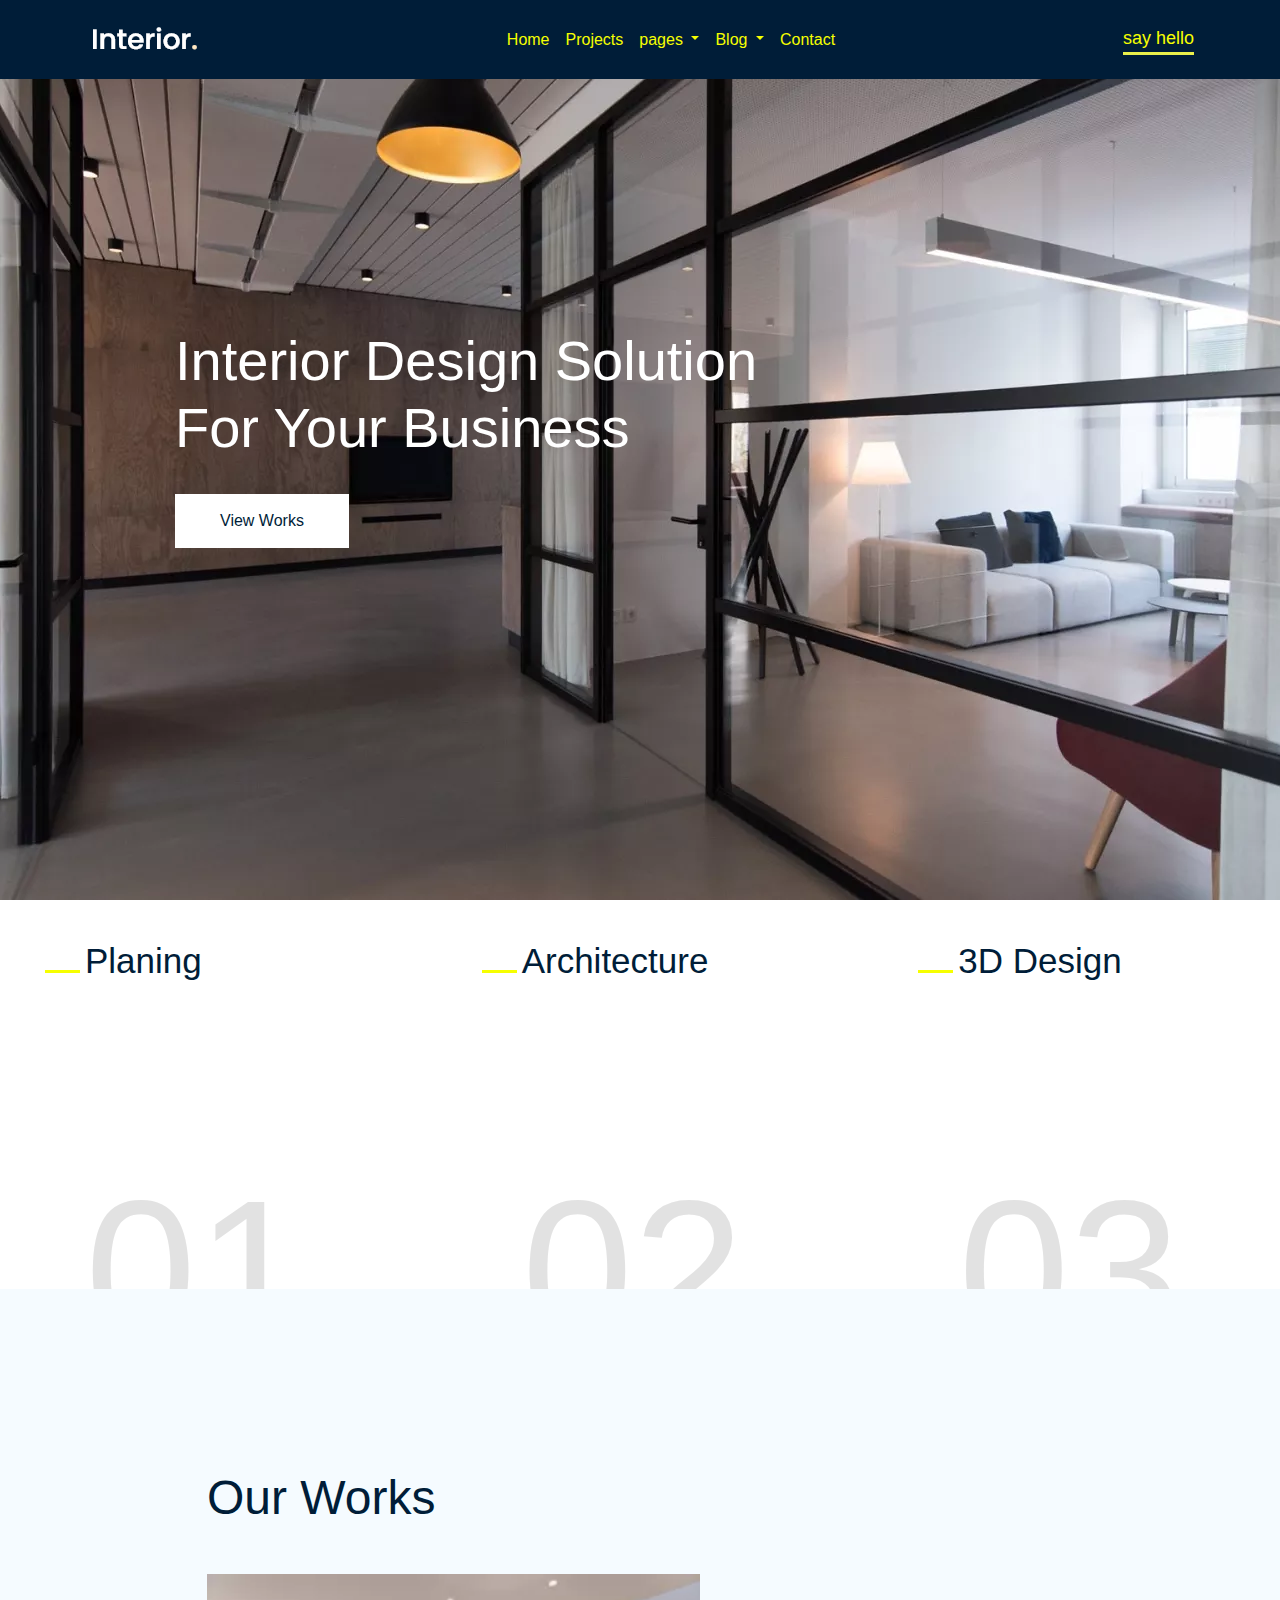
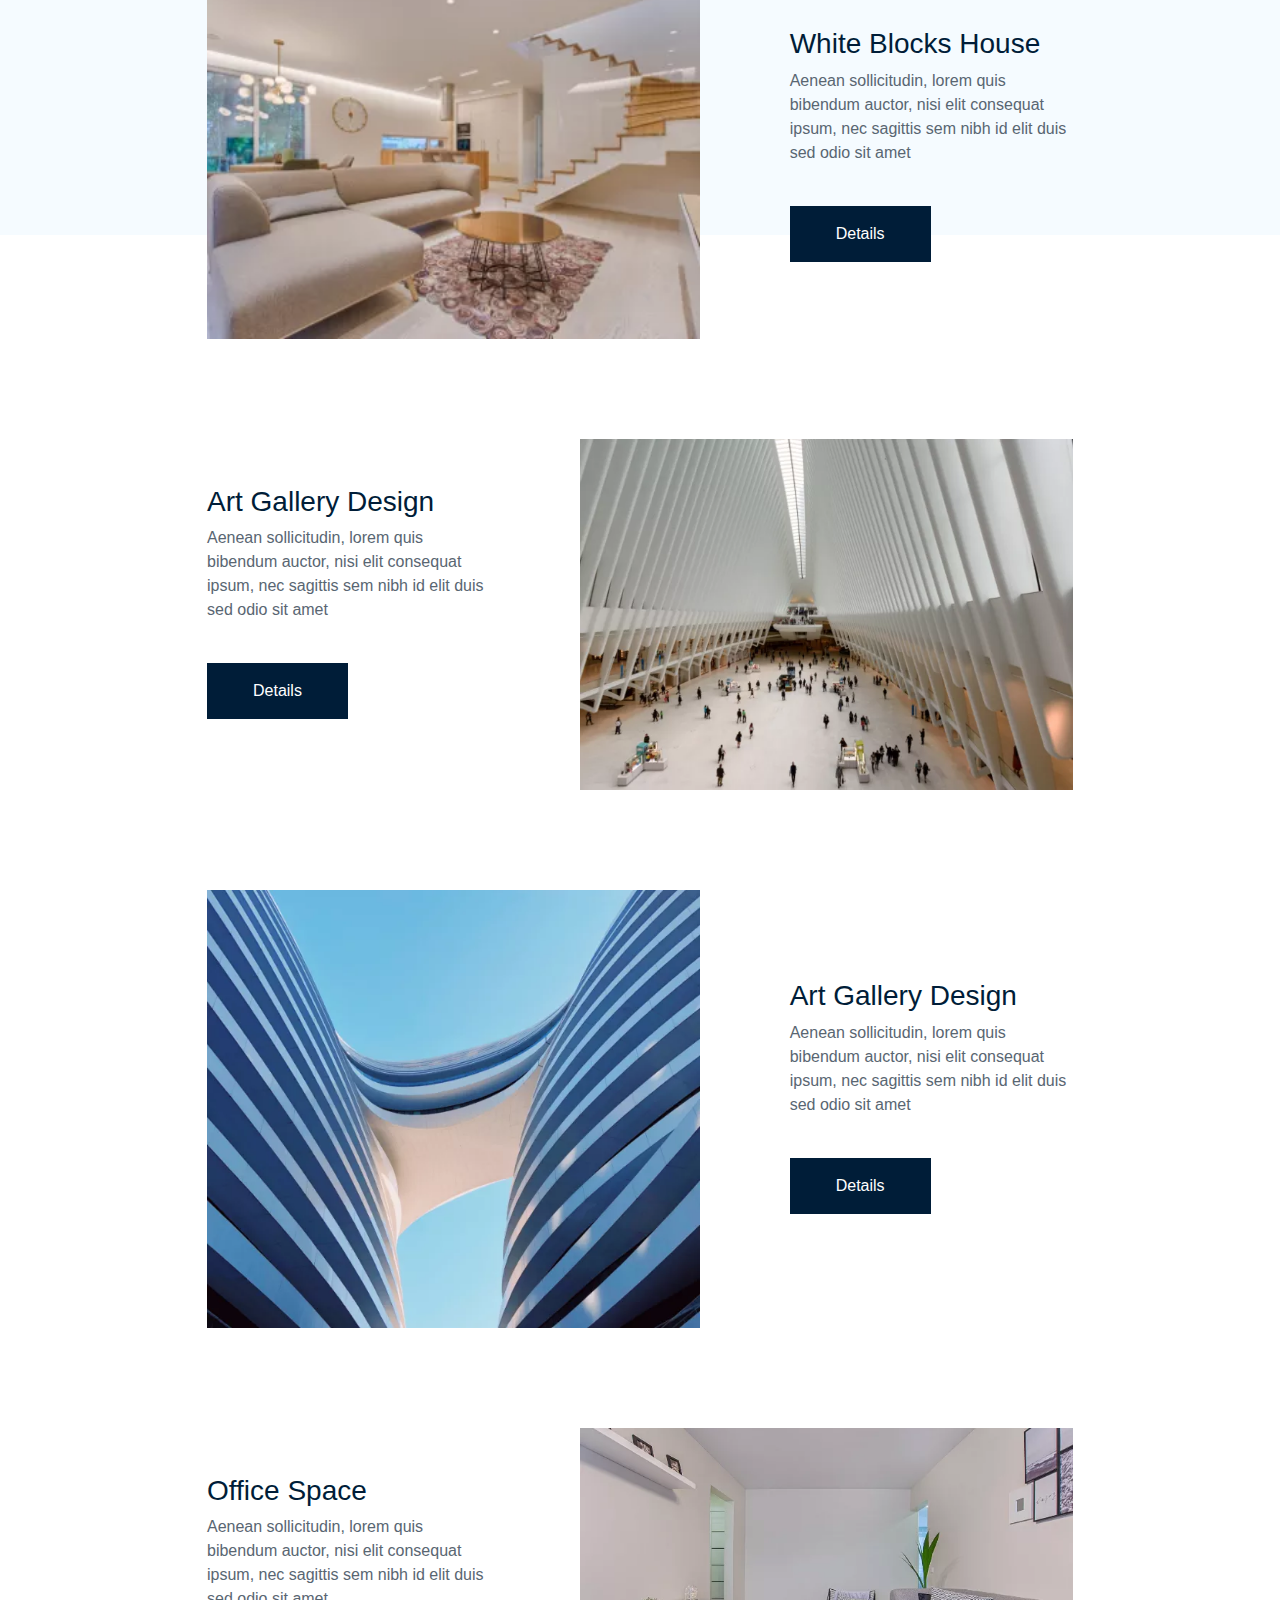
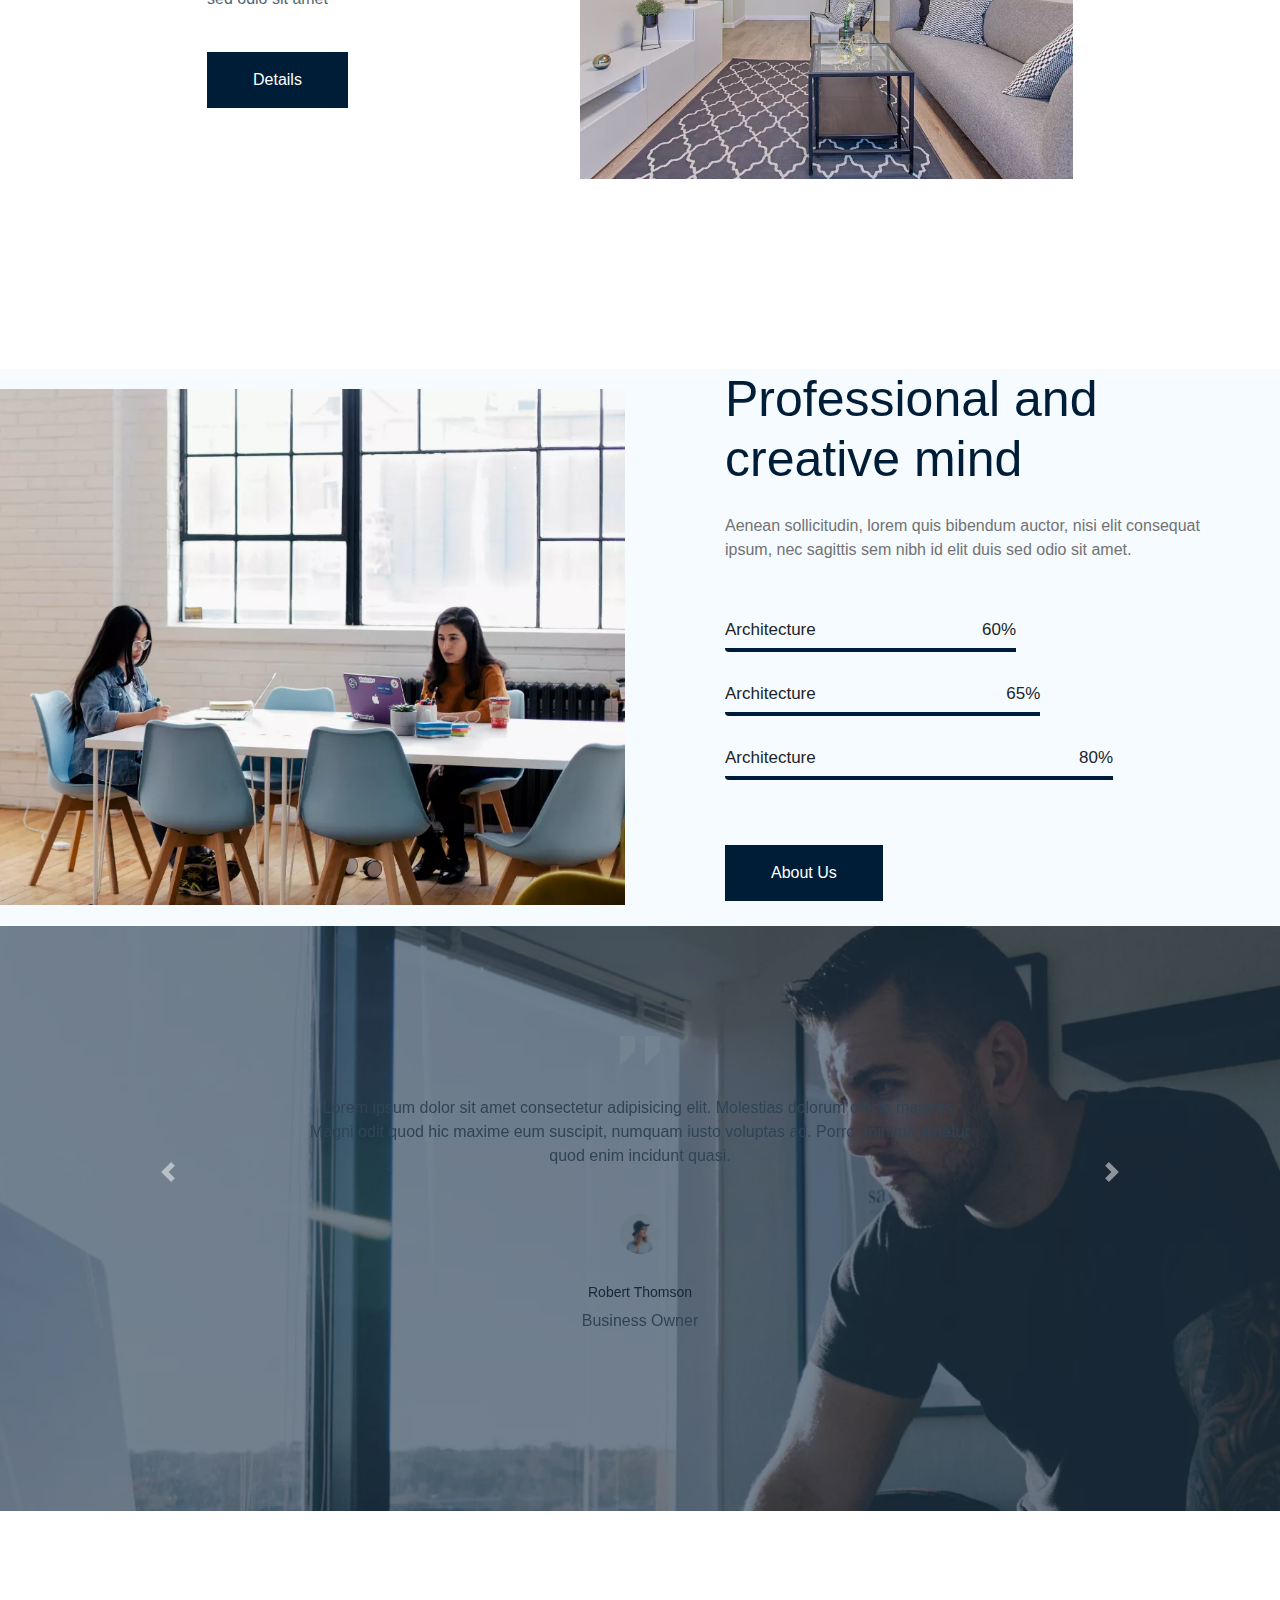
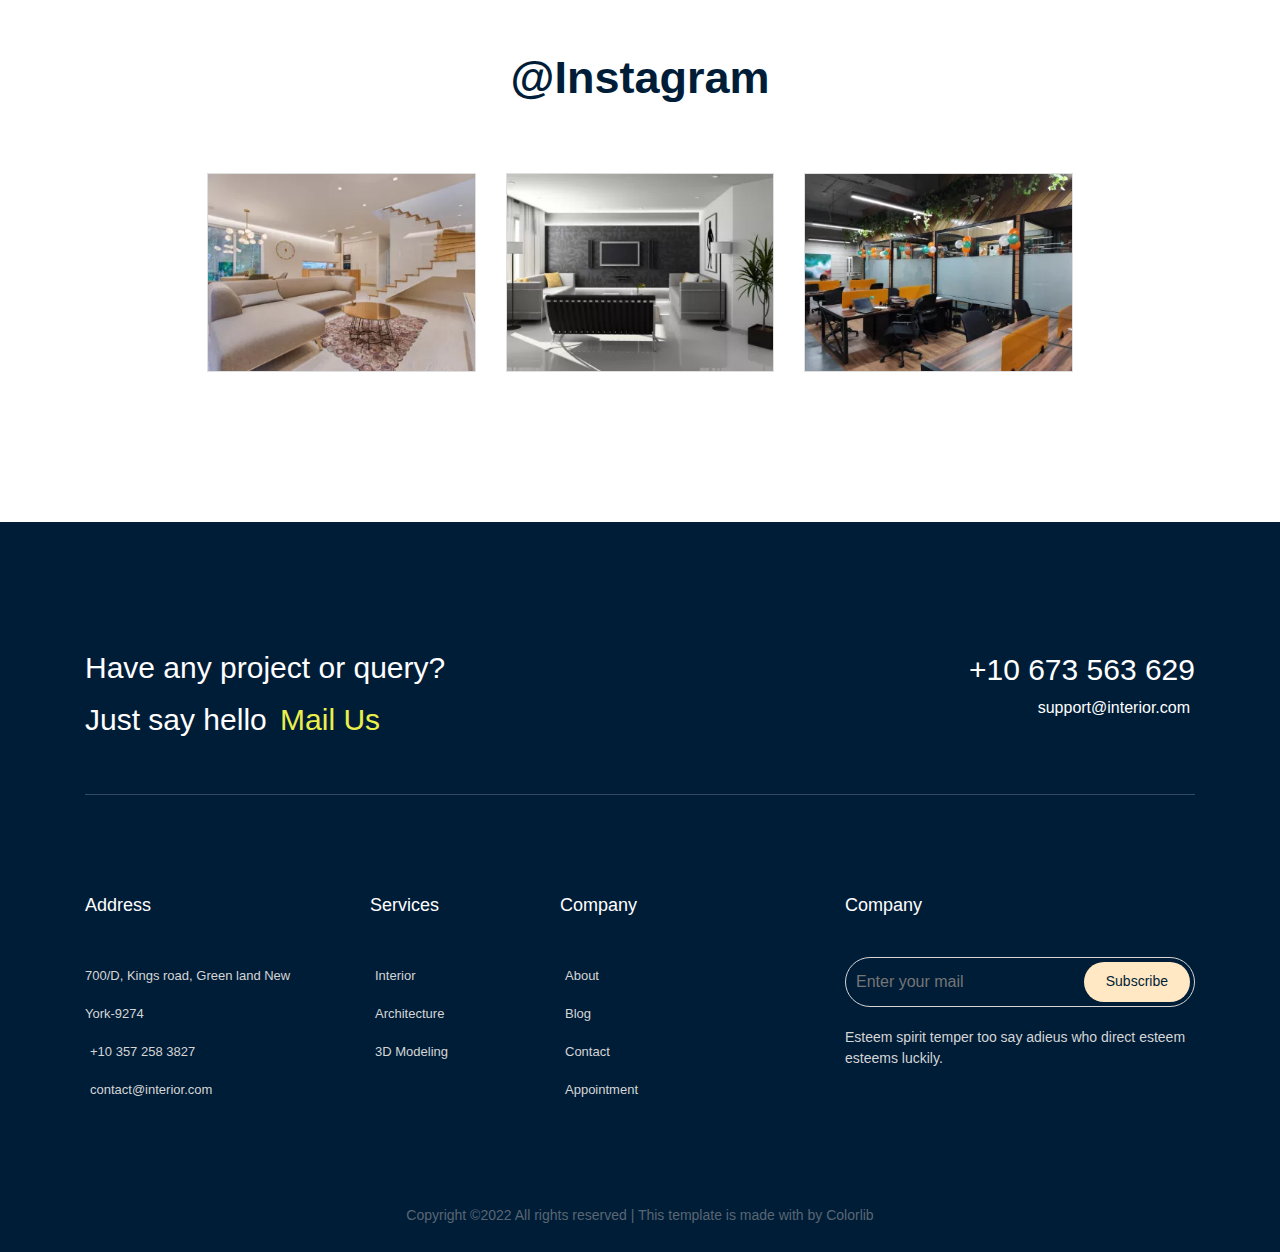
<file: index.html>
<!DOCTYPE html>
<html lang="en">

<head>
    <meta charset="UTF-8">
    <meta http-equiv="X-UA-Compatible" content="IE=edge">
    <meta name="viewport" content="width=device-width, initial-scale=1.0">
    <meta name="keywords" content="">
    <meta name="description" content="">
    <title>interior</title>
    <link rel="stylesheet" href="https://cdnjs.cloudflare.com/ajax/libs/font-awesome/6.1.0/css/all.min.css">
    <link rel="stylesheet" href="css/bootstrap.min.css">
    <link rel="stylesheet" href="css/style.css">

</head>

<body>

    <!-- start header -->
    <header id="header" class="header header2">
        <nav class="navbar navbar-expand-lg navbar-light container">
            <a class="navbar-brand" href="#"><img src="img/download.webp" alt=""></a>
            <div class="collapse navbar-collapse" id="navbarSupportedContent">
                <ul class="navbar-nav m-auto">
                    <li class="nav-item active">
                        <a class="nav-link" href="#">Home <span class="sr-only">(current)</span></a>
                    </li>
                    <li class="nav-item">
                        <a class="nav-link" href="#">Projects</a>
                    </li>
                    <li class="nav-item dropdown">
                        <a class="nav-link dropdown-toggle" href="#" id="navbarDropdown" role="button"
                            data-toggle="dropdown" aria-expanded="false">
                            pages
                        </a>
                        <div class="dropdown-menu" aria-labelledby="navbarDropdown">
                            <a class="dropdown-item" href="#">About</a>
                            <a class="dropdown-item" href="#">Project Details</a>
                            <a class="dropdown-item" href="#">Elements</a>
                        </div>

                    </li>
                    <li class="nav-item dropdown">
                        <a class="nav-link dropdown-toggle" href="#" id="navbarDropdown" role="button"
                            data-toggle="dropdown" aria-expanded="false">
                            Blog
                        </a>
                        <div class="dropdown-menu" aria-labelledby="navbarDropdown">
                            <a class="dropdown-item" href="#">Blog</a>
                            <a class="dropdown-item" href="#">Single_Blog</a>
                        </div>
                    </li>
                    <li class="nav-item">
                        <a class="nav-link" href="#">Contact</a>
                    </li>
                </ul>
                <div class="form-inline my-2 my-lg-0">
                    <a class="nav-link nav-img" href="#">say hello <span class="sr-only">(current)</span></a>
                </div>
            </div>
        </nav>
    </header>
    <!-- end header -->

    <!-- start section one -->
    <section class="home ">
        <div class="container">
            <div class="home_text">
                <h1>interior design solution <br> for your business</h1>
                <button class="btn btn1">view works</button>
            </div>
        </div>
    </section>
    <!-- end section one -->

    <!-- start section two -->
    <section class="design">
        <div class="row">
            <div class="col-xl-4 col-lg-4 col-md-4">
                <div class="single_price">
                    <img src="img/x2.png.pagespeed.ic.CD2SAlI5Cz.jpg" alt="">
                        <div class="content">
                        <div class="design-heading">
                            <h2>Planing</h2>
                        </div>
                        <div class="design-paragraph">
                            <p>Aenean sollicitudin, lorem quis bibendum auctor, nisi elit consequat ipsum, nec sagittis
                                sem nibhid elit. Duis sed odio sit amet</p>
                        </div>
                        <div class="design-num">
                            <p class="num">01</p>
                        </div>
                    </div>
                </div>
            </div>
            <div class="col-xl-4 col-lg-4 col-md-4">
                <div class="single_price">
                    <img src="img/x1.png.pagespeed.ic.e0yeq1gAZD.jpg" alt="">
                        <div class="content">
                        <div class="design-heading">
                            <h2>Architecture</h2>
                        </div>
                        <div class="design-paragraph">
                            <p>Aenean sollicitudin, lorem quis bibendum auctor, nisi elit consequat ipsum, nec sagittis
                                sem nibhid elit. Duis sed odio sit amet</p>
                        </div>
                        <div class="design-num">
                            <p class="num">02</p>
                        </div>
                    </div>
                </div>
            </div>
            <div class="col-xl-4 col-lg-4 col-md-4">
                <div class="single_price">
                    <img src="img/x3.png.pagespeed.ic.g-CfEyIHBy.png" alt="">
                        <div class="content">
                        <div class="design-heading">
                            <h2>3D Design</h2>
                        </div>
                        <div class="design-paragraph">
                            <p>Aenean sollicitudin, lorem quis bibendum auctor, nisi elit consequat ipsum, nec sagittis
                                sem nibhid elit. Duis sed odio sit amet</p>
                        </div>
                        <div class="design-num">
                            <p class="num">03</p>
                        </div>
                    </div>
                </div>
            </div>
        </div>
        </div>
    </section>
    <!-- end section two -->

    <!-- start section three -->
    <section class="works">
        <div class="container">
            <h2>Our Works</h2>
            <div class="row">
                <div class="col-lg-7 col-md-6">
                    <div class="works-img">
                        <img src="img/x1.png.pagespeed.ic.3j6S1N2ByT.webp" alt="">
                    </div>
                </div>
                <div class="col-lg-5 col-md-6">
                    <div class="works-content1">
                        <h3>White Blocks House</h3>
                        <p>Aenean sollicitudin, lorem quis bibendum auctor, nisi elit consequat ipsum, nec sagittis sem
                            nibh id elit duis sed odio sit amet</p>
                        <button class="btn btn2">details</button>
                    </div>
                </div>
            </div>
            <div class="row">
                <div class="col-lg-5 col-md-6">
                    <div class="works-content2">
                        <h3>Art Gallery Design</h3>
                        <p>Aenean sollicitudin, lorem quis bibendum auctor, nisi elit consequat ipsum, nec sagittis sem
                            nibh id elit duis sed odio sit amet</p>
                        <button class="btn btn2">details</button>
                    </div>
                </div>
                <div class="col-lg-7 col-md-6">
                    <div class="works-img">
                        <img src="img/x2.png.pagespeed.ic.czTKcHHcnl.webp" alt="">
                    </div>
                </div>
            </div>
            <div class="row">
                <div class="col-lg-7 col-md-6">
                    <div class="works-img">
                        <img src="img/x1.png.pagespeed.ic.e0yeq1gAZD.jpg" alt="">
                    </div>
                </div>
                <div class="col-lg-5 col-md-6">
                    <div class="works-content1">
                        <h3>Art Gallery Design</h3>
                        <p>Aenean sollicitudin, lorem quis bibendum auctor, nisi elit consequat ipsum, nec sagittis sem
                            nibh id elit duis sed odio sit amet</p>
                        <button class="btn btn2">details</button>
                    </div>
                </div>
            </div>
            <div class="row">
                <div class="col-lg-5 col-md-6">
                    <div class="works-content2">
                        <h3>Office Space</h3>
                        <p>Aenean sollicitudin, lorem quis bibendum auctor, nisi elit consequat ipsum, nec sagittis sem
                            nibh id elit duis sed odio sit amet</p>
                        <button class="btn btn2">details</button>
                    </div>
                </div>
                <div class="col-lg-7 col-md-6">
                    <div class="works-img">
                        <img src="img/x1.png.pagespeed.ic.joMCYtdVbG.webp" alt="">
                    </div>
                </div>
            </div>
        </div>
    </section>
    <!-- end section three -->

    <!-- start esction four -->
    <section class="professional">
        <div class="row">
            <div class="col-lg-6 col-md5">
                <img src="img/x1.png.pagespeed.ic.ATsa1swhwi.webp" alt="">
            </div>
            <div class="col-lg-6 col-md5">
                <div class="pro-text container">
                    <h2>Professional and <br> creative mind</h2>
                    <p>Aenean sollicitudin, lorem quis bibendum auctor, nisi elit consequat ipsum,
                        nec sagittis sem nibh id elit duis sed odio sit amet.</p>
                    <div class="persent">
                          <div class="progress">
                            <div class="prograss-titel line60">
                                <div class="titel">
                                    <h4>Architecture</h4>
                                </div>
                                <div class="progress-num">
                                    <h4>60%</h4>
                                </div>
                            </div>
                            <div class="progress-bar" role="progressbar" style="width: 60%" aria-valuenow="25" aria-valuemin="0" aria-valuemax="100"></div>
                          </div>
                          <div class="progress">
                            <div class="prograss-titel line65">
                                <div class="titel">
                                    <h4>Architecture</h4>
                                </div>
                                <div class="progress-num">
                                    <h4>65%</h4>
                                </div>
                            </div>
                            <div class="progress-bar" role="progressbar" style="width: 65%" aria-valuenow="50" aria-valuemin="0" aria-valuemax="100"></div>
                          </div>
                          <div class="progress">
                              <div class="prograss-titel line80">
                                  <div class="titel">
                                      <h4>Architecture</h4>
                                  </div>
                                  <div class="progress-num">
                                      <h4>80%</h4>
                                  </div>
                              </div>
                            <div class="progress-bar" role="progressbar" style="width: 80%" aria-valuenow="75" aria-valuemin="0" aria-valuemax="100"></div>
                          </div>
                    </div>
                    <button class="btn btn2">About Us</button>
                </div>
            </div>
        </div>
    </section>
    <!-- end section four -->

    <!-- start section five -->
    <section class="slider">
        <div class="container">
            <div id="carouselExampleControls" class="carousel slide" data-ride="carousel">
                <div class="carousel-inner">
                    <div class="carousel-item active">
                        <div class="slider-text">
                            <img src="img/quote.svg" alt="">
                            <p>Lorem ipsum dolor sit amet consectetur adipisicing elit. Molestias dolorum officia
                                maiores. Magni odit quod hic maxime eum suscipit, numquam iusto voluptas ad. Porro,
                                minima tenetur quod enim incidunt quasi.</p>
                            <img src="img/xtestmonial.png.pagespeed.ic.4i_N8GSJ3y.webp" alt="">
                            <h4>Robert Thomson</h4>
                            <p>Business Owner</p>
                        </div>
                    </div>
                    <div class="carousel-item">
                        <div class="slider-text">
                            <img src="img/quote.svg" alt="">
                            <p>Lorem ipsum dolor sit amet consectetur adipisicing elit. Molestias dolorum officia
                                maiores. Magni odit quod hic maxime eum suscipit, numquam iusto voluptas ad. Porro,
                                minima tenetur quod enim incidunt quasi.</p>
                            <img src="img/xtestmonial.png.pagespeed.ic.4i_N8GSJ3y.webp" alt="">
                            <h4>Robert Thomson</h4>
                            <p>Business Owner</p>
                        </div>
                    </div>
                    <div class="carousel-item">
                        <div class="slider-text">
                            <img src="img/quote.svg" alt="">
                            <p>Lorem ipsum dolor sit amet consectetur adipisicing elit. Molestias dolorum officia
                                maiores. Magni odit quod hic maxime eum suscipit, numquam iusto voluptas ad. Porro,
                                minima tenetur quod enim incidunt quasi.</p>
                            <img src="img/xtestmonial.png.pagespeed.ic.4i_N8GSJ3y.webp" alt="">
                            <h4>Robert Thomson</h4>
                            <p><span class="text">Business Owner</span></p>
                        </div>
                    </div>
                </div>
                <button class="carousel-control-prev" type="button" data-target="#carouselExampleControls"
                    data-slide="prev">
                    <span class="carousel-control-prev-icon" aria-hidden="true"></span>
                    <span class="sr-only">Previous</span>
                </button>
                <button class="carousel-control-next" type="button" data-target="#carouselExampleControls"
                    data-slide="next">
                    <span class="carousel-control-next-icon" aria-hidden="true"></span>
                    <span class="sr-only">Next</span>
                </button>
            </div>
        </div>
    </section>
    <!-- end section five -->

    <!-- start section six -->
    <section class="insta">
        <div class="container">
            <h2>@Instagram</h2>
            <div class="row">
                <div class="col-xl-4 col-lg-4 col-md-4">
                    <div class="card">
                        <img src="img/x1.png.pagespeed.ic.3j6S1N2ByT.webp" alt="">
                    </div>
                </div>
                <div class="col-xl-4 col-lg-4 col-md-4">
                    <div class="card">
                        <img src="img/x2.png.pagespeed.ic.x4EXSRIorX.webp" alt="">
                    </div>
                </div>
                <div class="col-xl-4 col-lg-4 col-md-4">
                    <div class="card">
                        <img src="img/x3.png.pagespeed.ic.Xxymv_K6Jy.webp" alt="">
                    </div>
                </div>
            </div>
        </div>
    </section>
    <!-- end section six -->

    <!-- start footer -->
    <footer class="footer">
        <div class="container">
            <div class="mail-us">
                <div class="row">
                    <div class="col-xl-6 col-lg-6 col-md-6">
                        <div class="quary-text">
                            <h3>Have any project or query?<br> Just say hello <a href="#">Mail Us</a></h3>
                        </div>
                    </div>
                    <div class="col-xl-6 col-lg-6 col-md-6">
                        <div class="quary-number">
                            <h3>+10 673 563 629</h3>
                            <p><a href="#">support@interior.com</a></p>
                        </div>
                    </div>
                </div>
            </div>
            <div class="main-footer">
                <div class="row">
                    <div class="col-xl-3 col-md-6 col-lg-3">
                        <div class="footer-content">
                            <h3>Address</h3>
                            <ul>
                                <li>700/D, Kings road, Green land New</li>
                                <li>York-9274</li>
                                <li><a href="#">+10 357 258 3827</a></li>
                                <li><a href="#">contact@interior.com</a></li>
                            </ul>
                        </div>
                    </div>
                    <div class="col-xl-2 col-md-6 col-lg-2">
                        <div class="footer-content">
                            <h3>Services</h3>
                            <ul>
                                <li><a href="#">Interior</a></li>
                                <li><a href="#">Architecture</a></li>
                                <li><a href="#">3D Modeling</a></li>
                            </ul>
                        </div>
                    </div>
                    <div class="col-xl-3 col-md-6 col-lg-3">
                        <div class="footer-content">
                            <h3>Company</h3>
                            <ul>
                                <li><a href="#">About</a></li>
                                <li><a href="#">Blog</a></li>
                                <li><a href="#">Contact</a></li>
                                <li><a href="#">Appointment</a></li>
                            </ul>
                        </div>
                    </div>
                    <div class="col-xl-4 col-md-6 col-lg-4 ">
                        <div class="footer-content">
                            <h3>Company</h3>
                            <form action="#">
                                <input type="text" placeholder="Enter your mail">
                                <button type="submit">Subscribe</button>
                                <p class="footer_text">Esteem spirit temper too say adieus who direct esteem esteems
                                    luckily.</p>
                            </form>
                        </div>
                    </div>
                </div>
            </div>
            <div class="copy-right">
                <p>Copyright ©2022 All rights reserved | This template is made with by Colorlib</p>
            </div>
        </div>
    </footer>
    <!-- end footer -->


    <!-- js -->
    <script src="js/jquery.slim.min.js"></script>
    <script src="js/popper.min.js"></script>
    <script src="js/bootstrap.min.js"></script>
    
    <script src="js/main.js"></script>

</body>

</html>
</file>
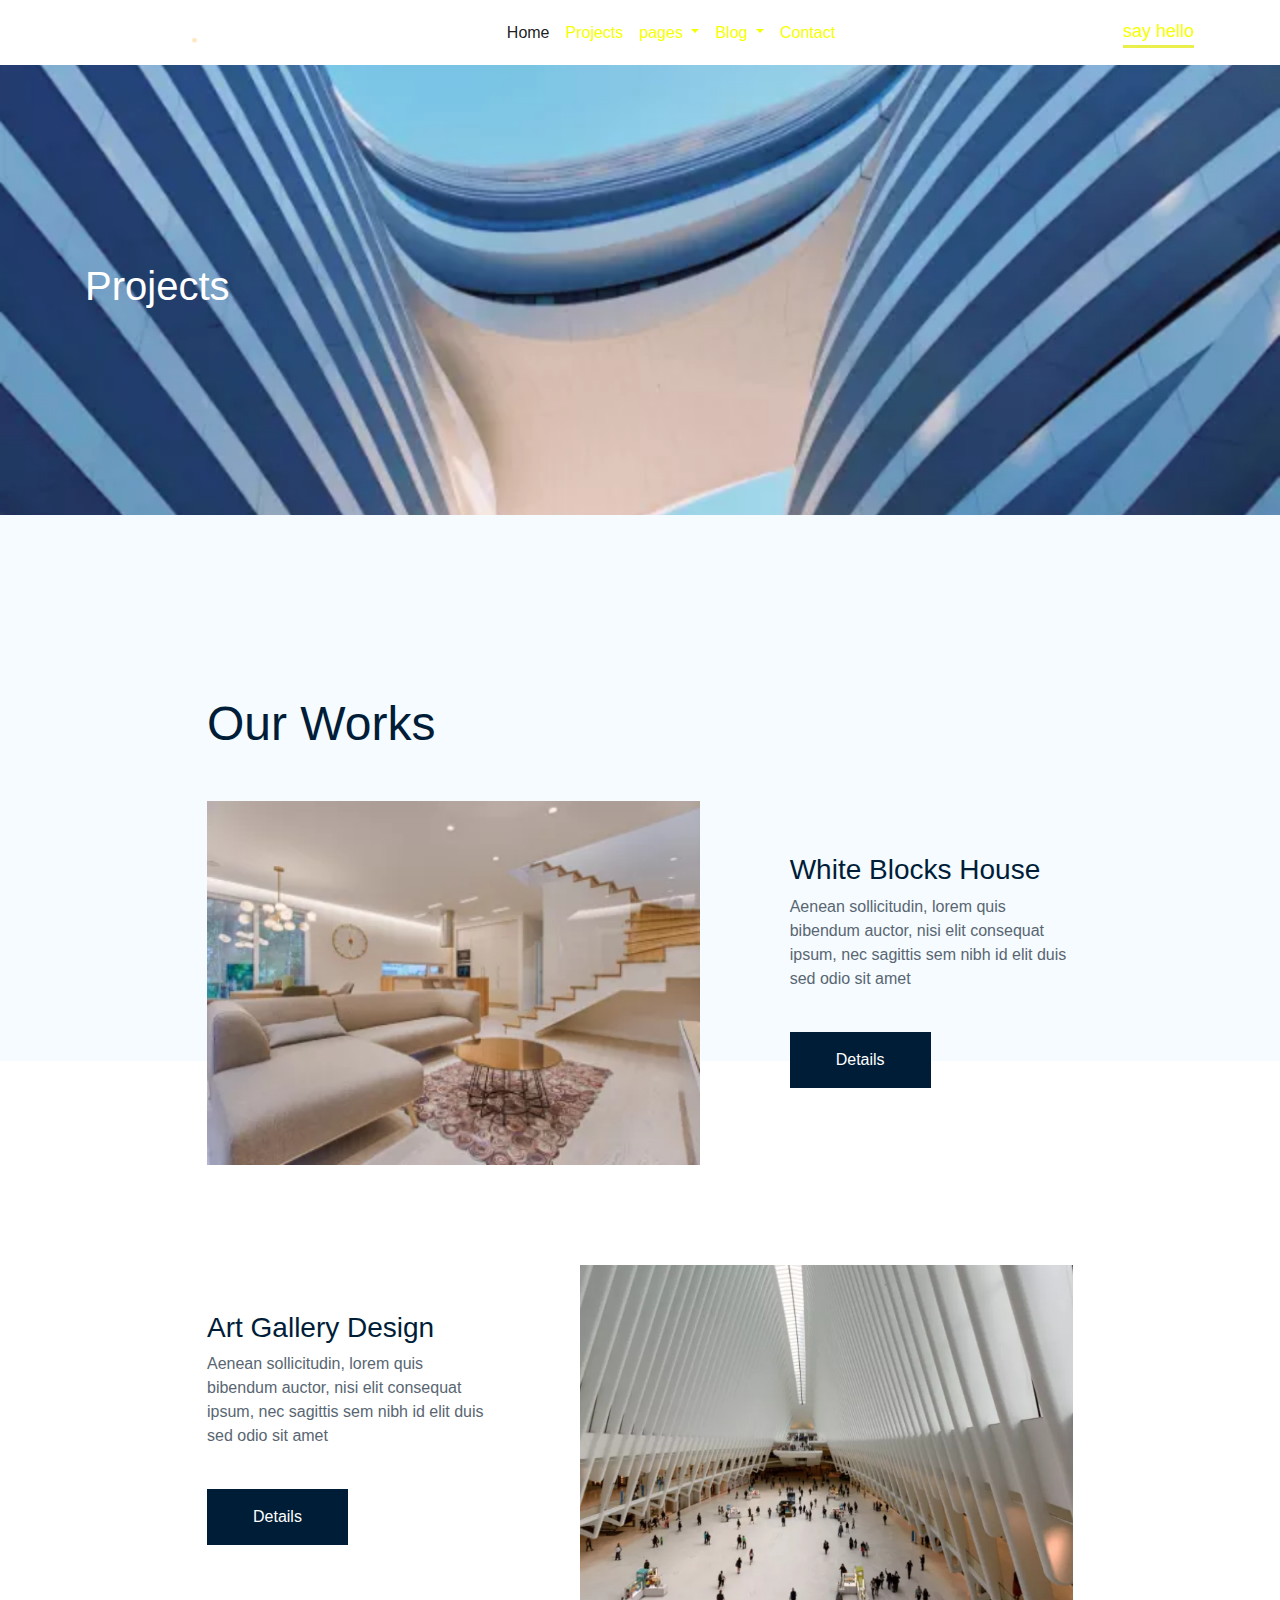
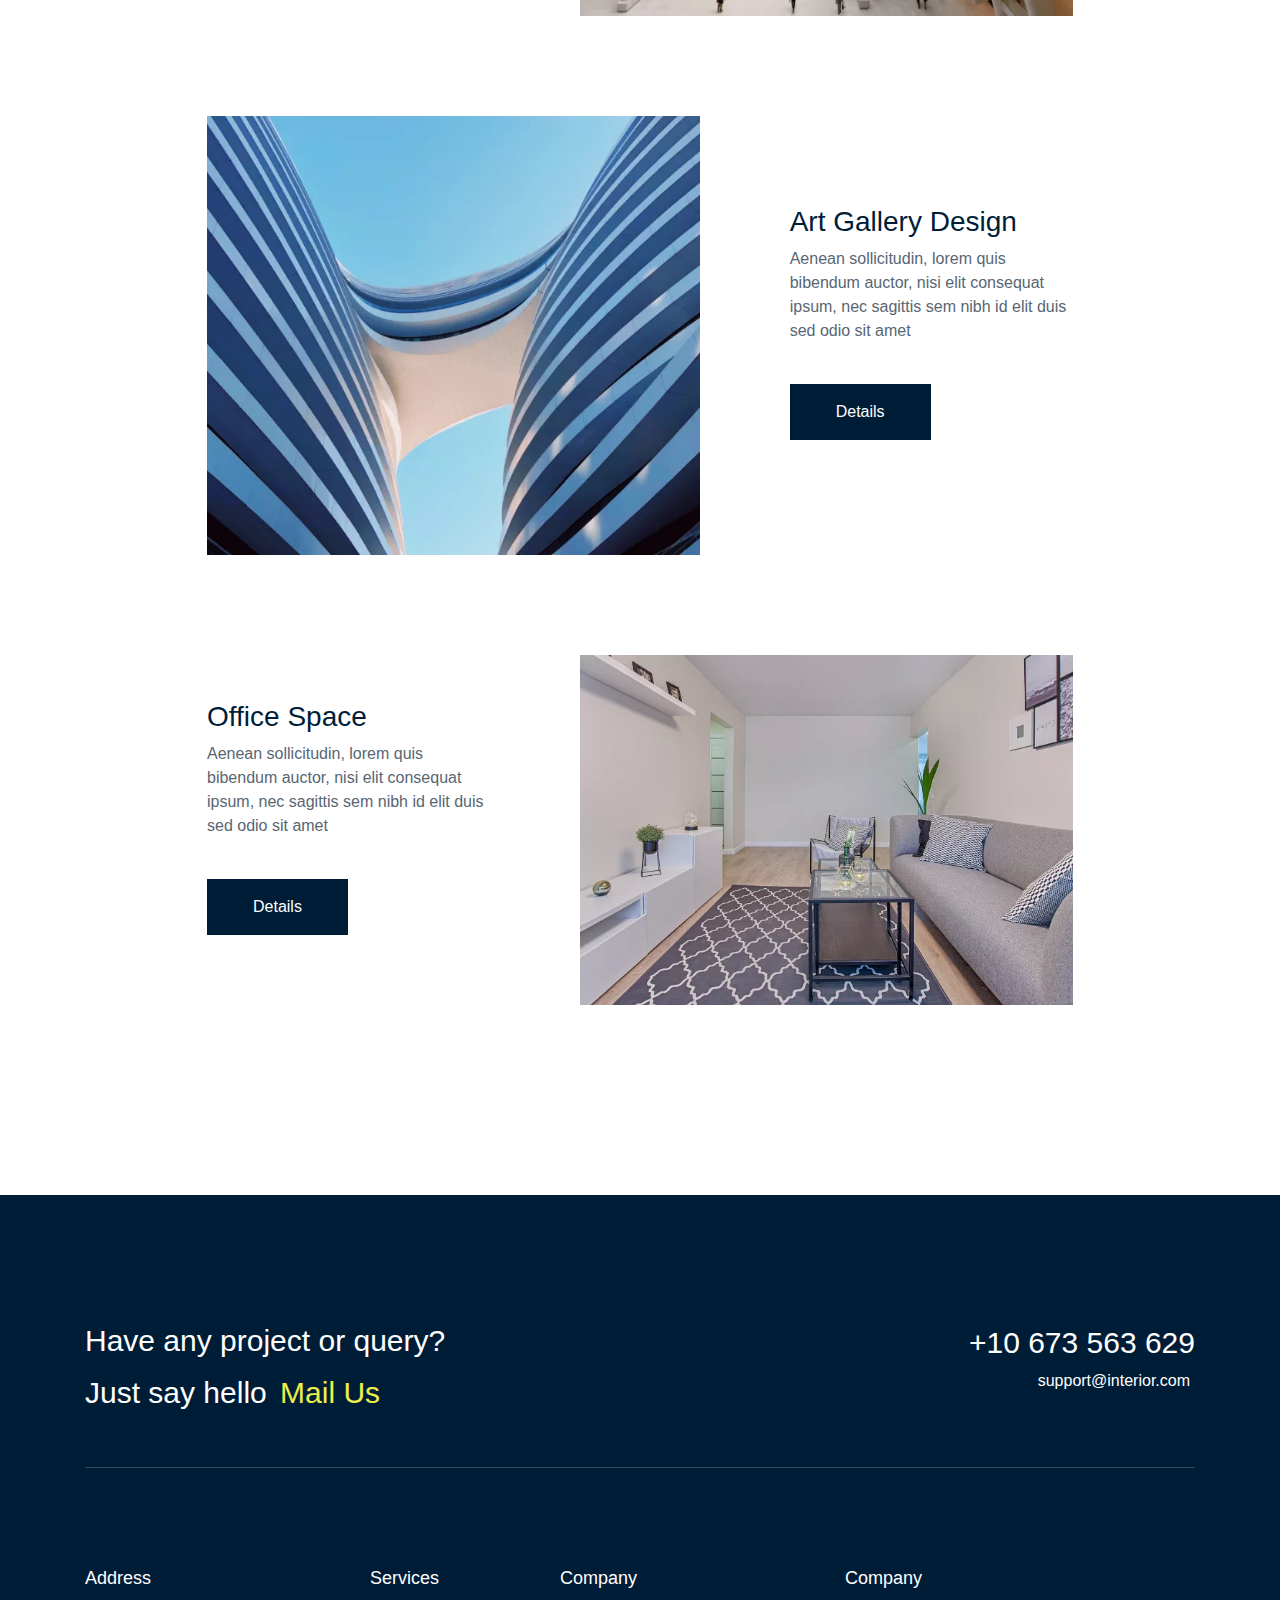
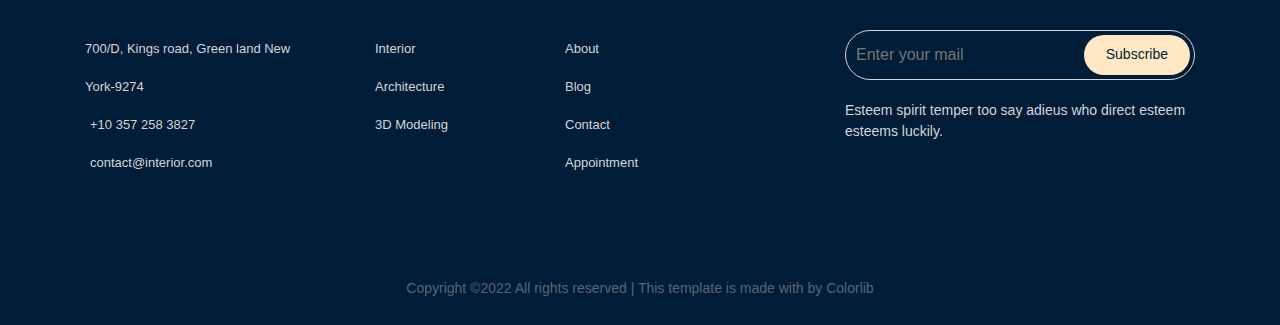
<file: Projects.html>
<!DOCTYPE html>
<html lang="en">

<head>
    <meta charset="UTF-8">
    <meta http-equiv="X-UA-Compatible" content="IE=edge">
    <meta name="viewport" content="width=device-width, initial-scale=1.0">
    <meta name="keywords" content="">
    <meta name="description" content="">
    <title>projects</title>
    <link rel="stylesheet" href="https://cdnjs.cloudflare.com/ajax/libs/font-awesome/6.1.0/css/all.min.css">
    <link rel="stylesheet" href="css/style.css">
    <link rel="stylesheet" href="css/bootstrap.min.css">
</head>

<body>

    <!-- start header -->
    <header class="header">
        <nav class="navbar navbar-expand-lg navbar-light container">
            <a class="navbar-brand" href="#"><img src="img/download.webp" alt=""></a>
            <div class="collapse navbar-collapse" id="navbarSupportedContent">
                <ul class="navbar-nav m-auto">
                    <li class="nav-item active">
                        <a class="nav-link" href="#">Home <span class="sr-only">(current)</span></a>
                    </li>
                    <li class="nav-item">
                        <a class="nav-link" href="#">Projects</a>
                    </li>
                    <li class="nav-item dropdown">
                        <a class="nav-link dropdown-toggle" href="#" id="navbarDropdown" role="button"
                            data-toggle="dropdown" aria-expanded="false">
                            pages
                        </a>
                        <div class="dropdown-menu" aria-labelledby="navbarDropdown">
                            <a class="dropdown-item" href="#">About</a>
                            <a class="dropdown-item" href="#">Project Details</a>
                            <a class="dropdown-item" href="#">Elements</a>
                        </div>

                    </li>
                    <li class="nav-item dropdown">
                        <a class="nav-link dropdown-toggle" href="#" id="navbarDropdown" role="button"
                            data-toggle="dropdown" aria-expanded="false">
                            Blog
                        </a>
                        <div class="dropdown-menu" aria-labelledby="navbarDropdown">
                            <a class="dropdown-item" href="#">Blog</a>
                            <a class="dropdown-item" href="#">Single_Blog</a>
                        </div>
                    </li>
                    <li class="nav-item">
                        <a class="nav-link" href="#">Contact</a>
                    </li>
                </ul>
                <div class="form-inline my-2 my-lg-0">
                    <a class="nav-link nav-img" href="#">say hello <span class="sr-only">(current)</span></a>
                </div>
            </div>
        </nav>
    </header>
    <!-- end header -->

    <!-- start section one -->
    <section class="projects">
        <div class="container">
            <h1>Projects</h1>
        </div>
    </section>
    <!-- end section one -->


    <!-- start section two -->
    <section class="works">
        <div class="container">
            <h2>Our Works</h2>
            <div class="row">
                <div class="col-lg-7 col-md-6">
                    <div class="works-img">
                        <img src="img/x1.png.pagespeed.ic.3j6S1N2ByT.webp" alt="">
                    </div>
                </div>
                <div class="col-lg-5 col-md-6">
                    <div class="works-content1">
                        <h3>White Blocks House</h3>
                        <p>Aenean sollicitudin, lorem quis bibendum auctor, nisi elit consequat ipsum, nec sagittis sem
                            nibh id elit duis sed odio sit amet</p>
                        <button class="btn btn2">details</button>
                    </div>
                </div>
            </div>
            <div class="row">
                <div class="col-lg-5 col-md-6">
                    <div class="works-content2">
                        <h3>Art Gallery Design</h3>
                        <p>Aenean sollicitudin, lorem quis bibendum auctor, nisi elit consequat ipsum, nec sagittis sem
                            nibh id elit duis sed odio sit amet</p>
                        <button class="btn btn2">details</button>
                    </div>
                </div>
                <div class="col-lg-7 col-md-6">
                    <div class="works-img">
                        <img src="img/x2.png.pagespeed.ic.czTKcHHcnl.webp" alt="">
                    </div>
                </div>
            </div>
            <div class="row">
                <div class="col-lg-7 col-md-6">
                    <div class="works-img">
                        <img src="img/x1.png.pagespeed.ic.e0yeq1gAZD.jpg" alt="">
                    </div>
                </div>
                <div class="col-lg-5 col-md-6">
                    <div class="works-content1">
                        <h3>Art Gallery Design</h3>
                        <p>Aenean sollicitudin, lorem quis bibendum auctor, nisi elit consequat ipsum, nec sagittis sem
                            nibh id elit duis sed odio sit amet</p>
                        <button class="btn btn2">details</button>
                    </div>
                </div>
            </div>
            <div class="row">
                <div class="col-lg-5 col-md-6">
                    <div class="works-content2">
                        <h3>Office Space</h3>
                        <p>Aenean sollicitudin, lorem quis bibendum auctor, nisi elit consequat ipsum, nec sagittis sem
                            nibh id elit duis sed odio sit amet</p>
                        <button class="btn btn2">details</button>
                    </div>
                </div>
                <div class="col-lg-7 col-md-6">
                    <div class="works-img">
                        <img src="img/x1.png.pagespeed.ic.joMCYtdVbG.webp" alt="">
                    </div>
                </div>
            </div>
        </div>
    </section>
    <!-- end section two -->

    <!-- start footer -->
    <footer class="footer">
        <div class="container">
            <div class="mail-us">
                <div class="row">
                    <div class="col-xl-6 col-lg-6 col-md-6">
                        <div class="quary-text">
                            <h3>Have any project or query?<br> Just say hello <a href="#">Mail Us</a></h3>
                        </div>
                    </div>
                    <div class="col-xl-6 col-lg-6 col-md-6">
                        <div class="quary-number">
                            <h3>+10 673 563 629</h3>
                            <p><a href="#">support@interior.com</a></p>
                        </div>
                    </div>
                </div>
            </div>
            <div class="main-footer">
                <div class="row">
                    <div class="col-xl-3 col-md-6 col-lg-3">
                        <div class="footer-content">
                            <h3>Address</h3>
                            <ul>
                                <li>700/D, Kings road, Green land New</li>
                                <li>York-9274</li>
                                <li><a href="#">+10 357 258 3827</a></li>
                                <li><a href="#">contact@interior.com</a></li>
                            </ul>
                        </div>
                    </div>
                    <div class="col-xl-2 col-md-6 col-lg-2">
                        <div class="footer-content">
                            <h3>Services</h3>
                            <ul>
                                <li><a href="#">Interior</a></li>
                                <li><a href="#">Architecture</a></li>
                                <li><a href="#">3D Modeling</a></li>
                            </ul>
                        </div>
                    </div>
                    <div class="col-xl-3 col-md-6 col-lg-3">
                        <div class="footer-content">
                            <h3>Company</h3>
                            <ul>
                                <li><a href="#">About</a></li>
                                <li><a href="#">Blog</a></li>
                                <li><a href="#">Contact</a></li>
                                <li><a href="#">Appointment</a></li>
                            </ul>
                        </div>
                    </div>
                    <div class="col-xl-4 col-md-6 col-lg-4 ">
                        <div class="footer-content">
                            <h3>Company</h3>
                            <form action="#">
                                <input type="text" placeholder="Enter your mail">
                                <button type="submit">Subscribe</button>
                                <p class="footer_text">Esteem spirit temper too say adieus who direct esteem esteems
                                    luckily.</p>
                            </form>
                        </div>
                    </div>
                </div>
            </div>
            <div class="copy-right">
                <p>Copyright ©2022 All rights reserved | This template is made with by Colorlib</p>
            </div>
        </div>
    </footer>
    <!-- end footer -->


    <!-- js -->
    <script src="js/jquery.slim.min.js"></script>
    <script src="js/popper.min.js"></script>
    <script src="js/bootstrap.min.js"></script>
    <script src="js/main.js"></script>

</body>

</html>
</file>
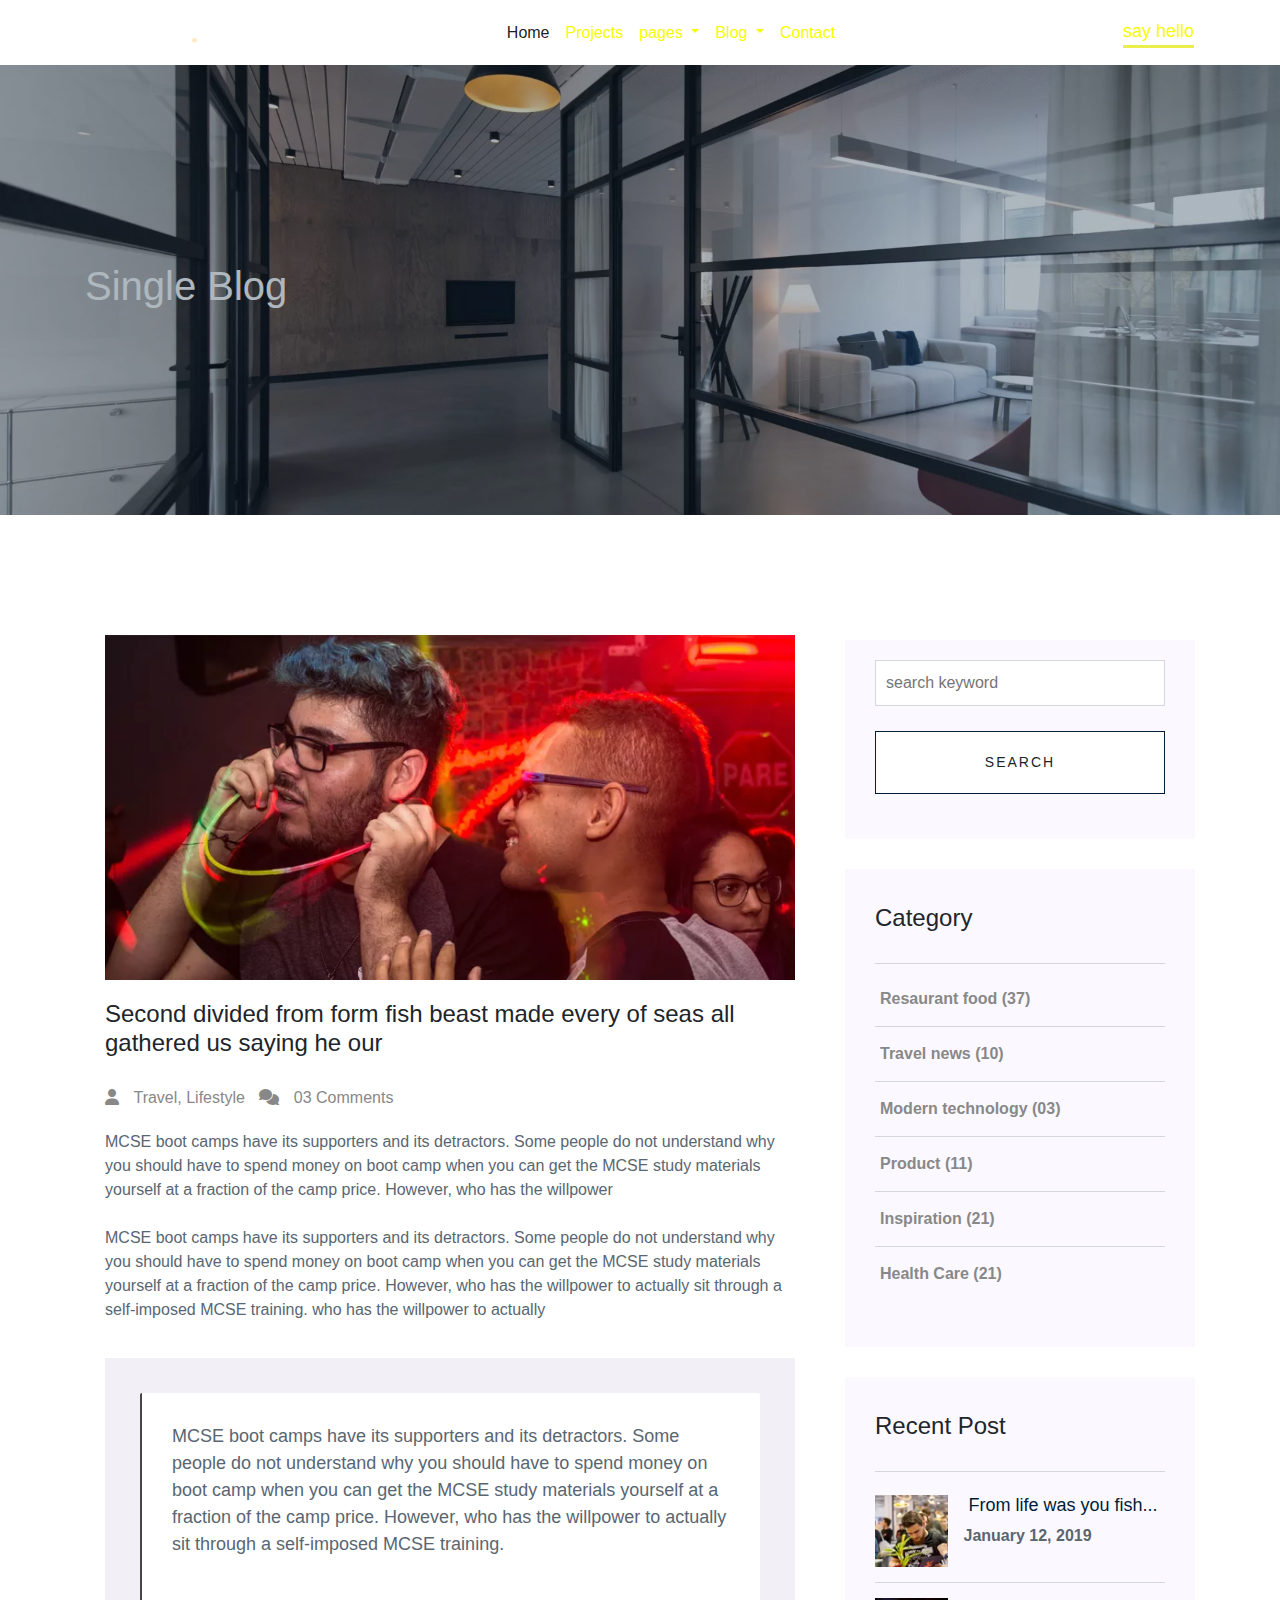
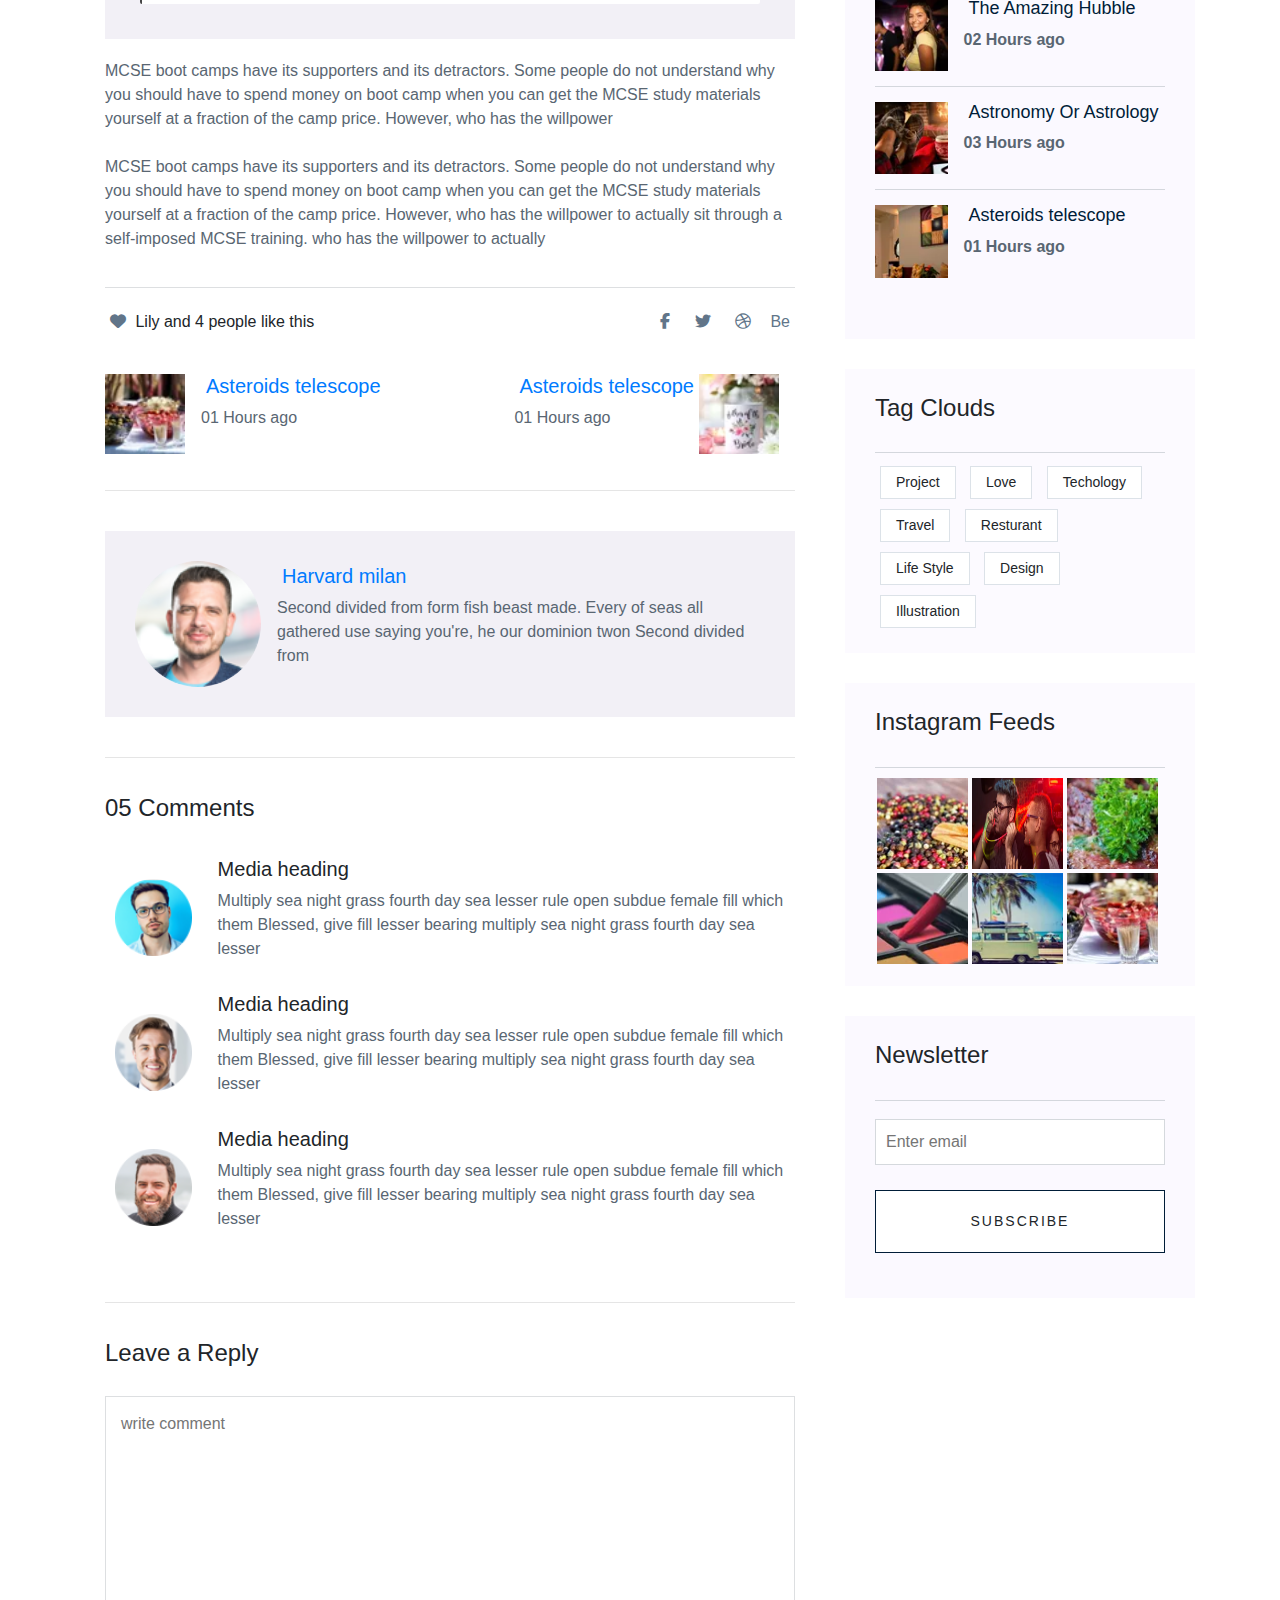
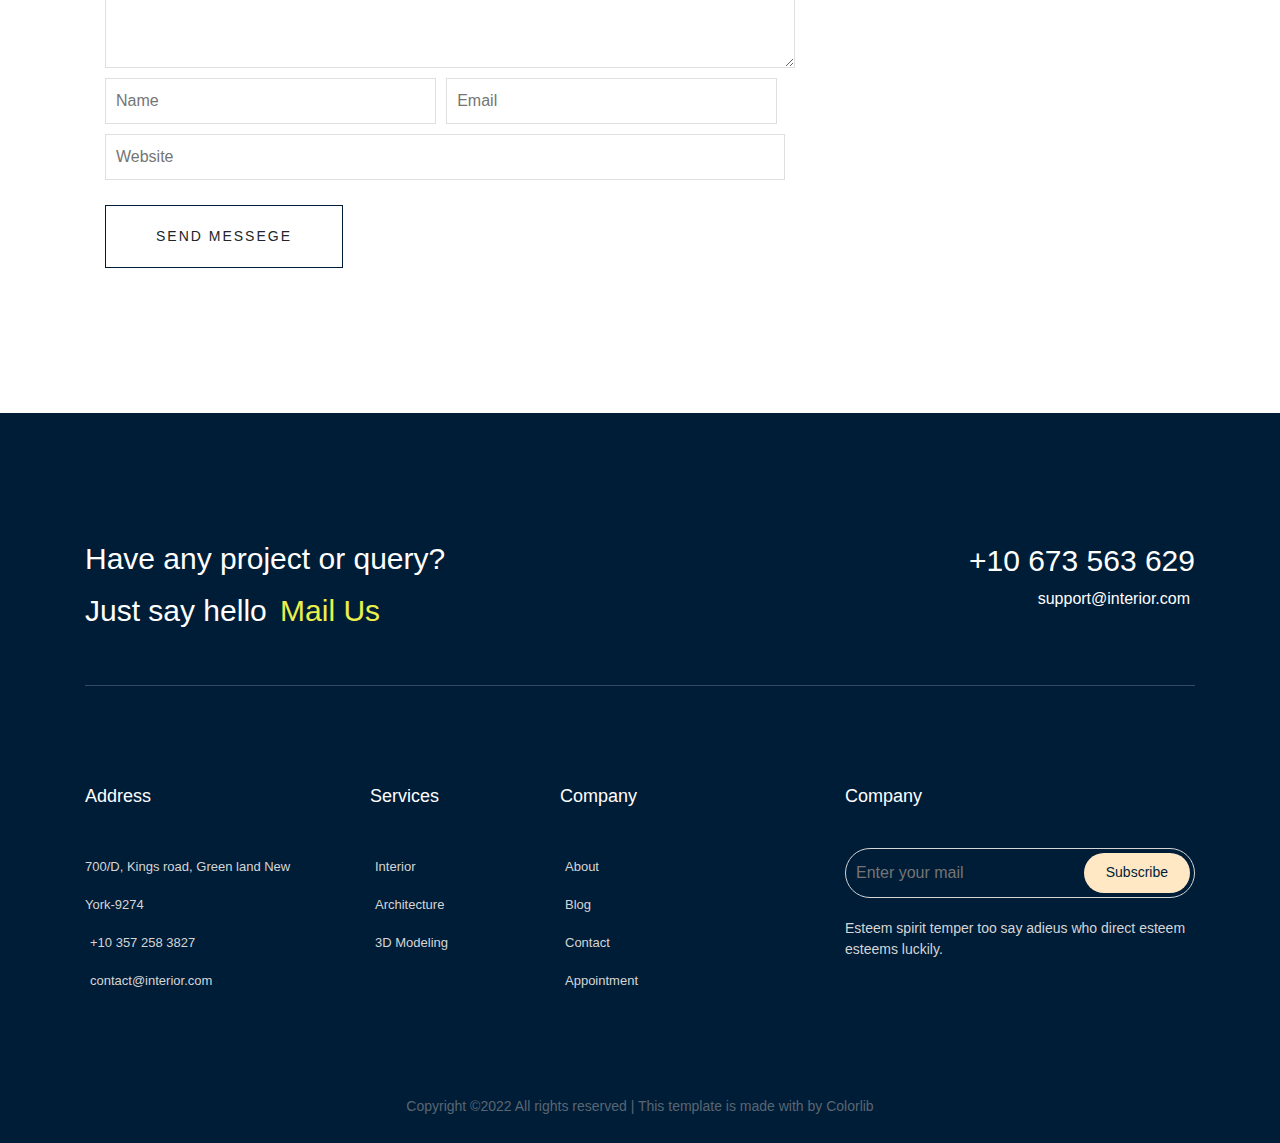
<file: single-blog.html>
<!DOCTYPE html>
<html lang="en">

<head>
    <meta charset="UTF-8">
    <meta http-equiv="X-UA-Compatible" content="IE=edge">
    <meta name="viewport" content="width=device-width, initial-scale=1.0">
    <meta name="keywords" content="">
    <meta name="description" content="">
    <title>Single Blog</title>
    <link rel="stylesheet" href="https://cdnjs.cloudflare.com/ajax/libs/font-awesome/6.1.0/css/all.min.css">
    <link rel="stylesheet" href="css/style.css">
    <link rel="stylesheet" href="css/bootstrap.min.css">
</head>

<body>

    

    <!-- start header -->
    <header class="header">
        <nav class="navbar navbar-expand-lg navbar-light container">
            <a class="navbar-brand" href="#"><img src="img/download.webp" alt=""></a>
            <div class="collapse navbar-collapse" id="navbarSupportedContent">
                <ul class="navbar-nav m-auto">
                    <li class="nav-item active">
                        <a class="nav-link" href="#">Home <span class="sr-only">(current)</span></a>
                    </li>
                    <li class="nav-item">
                        <a class="nav-link" href="#">Projects</a>
                    </li>
                    <li class="nav-item dropdown">
                        <a class="nav-link dropdown-toggle" href="#" id="navbarDropdown" role="button"
                            data-toggle="dropdown" aria-expanded="false">
                            pages
                        </a>
                        <div class="dropdown-menu" aria-labelledby="navbarDropdown">
                            <a class="dropdown-item" href="#">About</a>
                            <a class="dropdown-item" href="#">Project Details</a>
                            <a class="dropdown-item" href="#">Elements</a>
                        </div>

                    </li>
                    <li class="nav-item dropdown">
                        <a class="nav-link dropdown-toggle" href="#" id="navbarDropdown" role="button"
                            data-toggle="dropdown" aria-expanded="false">
                            Blog
                        </a>
                        <div class="dropdown-menu" aria-labelledby="navbarDropdown">
                            <a class="dropdown-item" href="#">Blog</a>
                            <a class="dropdown-item" href="#">Single_Blog</a>
                        </div>
                    </li>
                    <li class="nav-item">
                        <a class="nav-link" href="#">Contact</a>
                    </li>
                </ul>
                <div class="form-inline my-2 my-lg-0">
                    <a class="nav-link nav-img" href="#">say hello <span class="sr-only">(current)</span></a>
                </div>
            </div>
        </nav>
    </header>
    <!-- end header -->

    <!-- start section one -->
    <section class="single-blog">
        <div class="container">
            <h1>Single Blog</h1>
        </div>
    </section>
    <!-- end section one -->



    <!-- start section two -->
    <section class="blog">
        <div class="container">
            <div class="row">
                <div class="col-lg-8 clo-md-8">
                    <div class="img-blog">
                        <img src="img/single_blog_1.png.webp" alt="">
                        <h4>Second divided from form fish beast made every of seas all gathered us saying he our</h4>
                        <div class="links">
                            <i class="fa-solid fa-user"></i>
                            <a href="#">Travel, Lifestyle</a>
                            <i class="fa-solid fa-comments"></i>
                            <a href="#">03 Comments</a>
                        </div>
                        <div class="para">
                            <p>MCSE boot camps have its supporters and its detractors. Some people do not understand why
                                you should have to spend money on boot camp when you can get the MCSE study materials
                                yourself at a fraction of the camp price. However, who has the willpower <br><br>
                                MCSE boot camps have its supporters and its detractors. Some people do not understand
                                why you should have to spend money on boot camp when you can get the MCSE study
                                materials yourself at a fraction of the camp price. However, who has the willpower to
                                actually sit through a self-imposed MCSE training. who has the willpower to actually</p>
                        </div>
                        <div class="srcial-paragraph">
                            <div class="paragraph">
                                <p>MCSE boot camps have its supporters and its detractors. Some people do not understand
                                    why you should have to spend money on boot camp when you can get the MCSE study
                                    materials yourself at a fraction of the camp price. However, who has the willpower
                                    to actually sit through a self-imposed MCSE training.</p>
                            </div>
                        </div>
                        <div class="para pborder">
                            <p>MCSE boot camps have its supporters and its detractors. Some people do not understand why
                                you should have to spend money on boot camp when you can get the MCSE study materials
                                yourself at a fraction of the camp price. However, who has the willpower <br><br>
                                MCSE boot camps have its supporters and its detractors. Some people do not understand
                                why you should have to spend money on boot camp when you can get the MCSE study
                                materials yourself at a fraction of the camp price. However, who has the willpower to
                                actually sit through a self-imposed MCSE training. who has the willpower to actually</p>
                        </div>
                        <div class="like">
                            <div class="picon">
                                <i class="fa-solid fa-heart"></i>
                                <span>Lily and 4 people like this</span>
                            </div>
                            <div class="icon">
                                <a href="#"><i class="fa-brands fa-facebook-f"></i></a>
                                <a href="#"><i class="fa-brands fa-twitter"></i></a>
                                <a href="#"><i class="fa-brands fa-dribbble"></i></a>
                                <a class="item" href="#">Be</a>
                            </div>
                        </div>
                        <div class="like">
                            <div class="media">
                                <img src="img/download (5).webp" class="mr-3" alt="...">
                                <div class="media-body">
                                    <h5><a href="#">Asteroids telescope</a></h5>
                                    <p>01 Hours ago</p>
                                </div>
                            </div>
                            <div class="media">
                                <div class="media-body">
                                    <h5><a href="#">Asteroids telescope</a></h5>
                                    <p>01 Hours ago</p>
                                </div>
                                <img src="img/download (6).webp" class="mr-3" alt="...">
                            </div>
                        </div>
                        <hr>
                        <div class="media harvard">
                            <img src="img/xauthor.png.pagespeed.ic.ODzYv6n44a.png" class="mr-3" alt="...">
                            <div class="media-body">
                                <h5><a href="#">Harvard milan</a></h5>
                                <p>Second divided from form fish beast made. Every of seas all gathered use saying you're, he our dominion twon Second divided from</p>
                            </div>
                        </div>
                        <hr>
                    <div class="comments">
                        <h4>05 Comments</h4>
                        <div class="media">
                            <img src="img/xcomment_1.png.pagespeed.ic.nxxwmEk3HK.png" class="mr-3" alt="...">
                            <div class="media-body">
                              <h5 class="mt-0">Media heading</h5>
                              <p>Multiply sea night grass fourth day sea lesser rule open subdue female fill which them Blessed, give fill lesser bearing multiply sea night grass fourth day sea lesser</p>
                            </div>
                          </div>
                          <div class="media">
                            <img src="img/xcomment_2.png.pagespeed.ic.rv1J-BlfMh.webp" class="mr-3" alt="...">
                            <div class="media-body">
                              <h5 class="mt-0">Media heading</h5>
                              <p>Multiply sea night grass fourth day sea lesser rule open subdue female fill which them Blessed, give fill lesser bearing multiply sea night grass fourth day sea lesser</p>
                            </div>
                          </div>
                          <div class="media">
                            <img src="img/xcomment_3.png.pagespeed.ic.1O6TaovPw0.png" class="mr-3" alt="...">
                            <div class="media-body">
                              <h5 class="mt-0">Media heading</h5>
                              <p>Multiply sea night grass fourth day sea lesser rule open subdue female fill which them Blessed, give fill lesser bearing multiply sea night grass fourth day sea lesser</p>
                            </div>
                          </div>
                    </div>
                    <br>
                    <hr>
                    <div class="reply">
                        <h4>Leave a Reply</h4>
                        <form action="">
                            <textarea class="area" name="comment" id="" cols="30" rows="10" placeholder="write comment"></textarea>
                            <input class="inp" type="text" placeholder="Name">
                            <input class="inp" type="email" placeholder="Email">
                            <input class="inp inp1" type="text" placeholder="Website">
                            <button class="btn btn1">send messege</button>
                        </form>
                    </div>
                </div>
                </div>
                <div class="col-lg-4 clo-md-4">
                    <div class="sidebar">
                        <div class="side">
                            <form action="" class="form">
                                <input type="text" placeholder="search keyword">
                                <button class="btn">search</button>
                            </form>
                        </div>
                        <div class="category">
                            <h4>Category</h4>
                            <ul>
                                <li><a href="#">Resaurant food (37)</a></li>
                                <li><a href="#">Travel news (10)</a></li>
                                <li><a href="#">Modern technology (03)</a></li>
                                <li><a href="#">Product (11)</a></li>
                                <li><a href="#">Inspiration (21)</a></li>
                                <li class="side-item"><a href="#">Health Care (21)</a></li>
                            </ul>
                        </div>
                        <div class="category">
                            <h4>Recent Post</h4>
                            <ul>
                                <li>
                                    <div class="media">
                                        <img src="img/download (1).webp" class="mr-3" alt="...">
                                        <div class="media-body">
                                            <h5><a href="#">From life was you fish...</a></h5>
                                            <p>January 12, 2019</p>
                                        </div>
                                    </div>
                                </li>
                                <li>
                                    <div class="media">
                                        <img src="img/download (2).webp" class="mr-3" alt="...">
                                        <div class="media-body">
                                            <h5><a href="#">The Amazing Hubble</a></h5>
                                            <p>02 Hours ago</p>
                                        </div>
                                    </div>
                                </li>
                                <li>
                                    <div class="media">
                                        <img src="img/download (3).webp" class="mr-3" alt="...">
                                        <div class="media-body">
                                            <h5><a href="#">Astronomy Or Astrology</a></h5>
                                            <p>03 Hours ago</p>
                                        </div>
                                    </div>
                                </li>
                                <li class="side-item">
                                    <div class="media">
                                        <img src="img/download (4).webp" class="mr-3" alt="...">
                                        <div class="media-body">
                                            <h5><a href="#">Asteroids telescope</a></h5>
                                            <p>01 Hours ago</p>
                                        </div>
                                    </div>
                                </li>
                            </ul>
                        </div>
                        <div class="btns">
                            <h4>Tag Clouds</h4>
                            <button class="btn">project</button>
                            <button class="btn">love</button>
                            <button class="btn">techology</button>
                            <button class="btn">travel</button>
                            <button class="btn">resturant</button>
                            <button class="btn">life style</button>
                            <button class="btn">design</button>
                            <button class="btn">illustration</button>
                        </div>
                        <div class="instagram">
                            <h4>Instagram Feeds</h4>
                            <div class="photo">
                                <img src="img/xpost_5.png.pagespeed.ic.cL8lK-c9YT.webp" alt="">
                                <img src="img/single_blog_1.png.webp" alt="">
                                <img src="img/xpost_7.png.pagespeed.ic.mqOeGH8JWi.webp" alt="">
                            </div>
                            <div class="photo">
                                <img src="img/download (8).webp" alt="">
                                <img src="img/download (9).webp" alt="">
                                <img src="img/download (10).webp" alt="">
                            </div>
                        </div>
                        <div class="side">
                            <h4>Newsletter</h4>
                            <form action="" class="form">
                                <input class="inp" type="email" placeholder="Enter email">
                                <button class="btn">subscribe</button>
                            </form>
                        </div>
                    </div>
                </div>
            </div>
        </div>
    </section>
    <!-- end section two -->



    <!-- start footer -->
    <footer class="footer">
        <div class="container">
            <div class="mail-us">
                <div class="row">
                    <div class="col-xl-6 col-lg-6 col-md-6">
                        <div class="quary-text">
                            <h3>Have any project or query?<br> Just say hello <a href="#">Mail Us</a></h3>
                        </div>
                    </div>
                    <div class="col-xl-6 col-lg-6 col-md-6">
                        <div class="quary-number">
                            <h3>+10 673 563 629</h3>
                            <p><a href="#">support@interior.com</a></p>
                        </div>
                    </div>
                </div>
            </div>
            <div class="main-footer">
                <div class="row">
                    <div class="col-xl-3 col-md-6 col-lg-3">
                        <div class="footer-content">
                            <h3>Address</h3>
                            <ul>
                                <li>700/D, Kings road, Green land New</li>
                                <li>York-9274</li>
                                <li><a href="#">+10 357 258 3827</a></li>
                                <li><a href="#">contact@interior.com</a></li>
                            </ul>
                        </div>
                    </div>
                    <div class="col-xl-2 col-md-6 col-lg-2">
                        <div class="footer-content">
                            <h3>Services</h3>
                            <ul>
                                <li><a href="#">Interior</a></li>
                                <li><a href="#">Architecture</a></li>
                                <li><a href="#">3D Modeling</a></li>
                            </ul>
                        </div>
                    </div>
                    <div class="col-xl-3 col-md-6 col-lg-3">
                        <div class="footer-content">
                            <h3>Company</h3>
                            <ul>
                                <li><a href="#">About</a></li>
                                <li><a href="#">Blog</a></li>
                                <li><a href="#">Contact</a></li>
                                <li><a href="#">Appointment</a></li>
                            </ul>
                        </div>
                    </div>
                    <div class="col-xl-4 col-md-6 col-lg-4 ">
                        <div class="footer-content">
                            <h3>Company</h3>
                            <form action="#">
                                <input type="text" placeholder="Enter your mail">
                                <button type="submit">Subscribe</button>
                                <p class="footer_text">Esteem spirit temper too say adieus who direct esteem esteems
                                    luckily.</p>
                            </form>
                        </div>
                    </div>
                </div>
            </div>
            <div class="copy-right">
                <p>Copyright ©2022 All rights reserved | This template is made with by Colorlib</p>
            </div>
        </div>
    </footer>
    <!-- end footer -->




    <!-- js -->
    <script src="js/jquery.slim.min.js"></script>
    <script src="js/popper.min.js"></script>
    <script src="js/bootstrap.min.js"></script>
    <script src="js/main.js"></script>

</body>

</html>
</file>
<file: css/style.css>
*{
    padding: 0;
    margin: 0;
    box-sizing: border-box;
}
body {
    scroll-behavior: smooth;
}
img{
    width: 100%;
    height: 100%;
}
a{
    color: #fff;
}
li{
    list-style: none;
}
h1{
    color: #fff;
    font-size: 3.5rem;
    font-family: 'Segoe UI', Tahoma, Geneva, Verdana, sans-serif;
    text-transform:capitalize;
}
h2 , h3{
    color: #001d38;
}
p{
    color: #596672;
}
.container .btn{
    border: 0;
    padding: 15px 45px;
    border-radius: 0;
    margin: 25px 0;
    text-transform:capitalize;
    transition: all 0.5s;
}



/* ****************home page******************** */

/* start header */
header{
    background-color: transparent;

}
.header2{
    background-color: #001d38;
    position: fixed;
    top:-80px;
    left:0;
    right:0;
    transform: translateY(80px);
    transition: transform 1s;
    padding: 7px 0;
    z-index: 9;
}
.header .container{
    width: 90% !important;
}
.header .navbar-light .navbar-collapse .nav-link{
    color: #f6ff00;
}
.header .nav-img{
    color: #eaef4b;
    font-size: 18px;
    font-weight: 500;
    border-bottom: 3px solid #eaef4b;
    padding: 0;
}

/* end header */




/* start section one */
.home{
    background-image: url('../img/xbanner2.png.pagespeed.ic.8nYleOHXG3.jpg');
    height: 100vh;
    background-size: cover;
    background-repeat: no-repeat;
    background-position: center center;
    display: flex;
    flex-wrap: wrap;
    position: relative;
}
.home .container{
    width: 75%;
    margin: auto;
}
/* .home .home_text h1{
    color: #fff;
    font-size: 3.5rem;
    font-family: 'Segoe UI', Tahoma, Geneva, Verdana, sans-serif;
    text-transform:capitalize;
} */
.home .home_text .btn1{
    background-color: #fff;
    color: #001d38;
}
.home .home_text .btn1:hover{
    background-color: #001d38;
    color: #fff;
}

/* end section one */




/* start section two */
.design{
    overflow: hidden;
}
.design .col-xl-4{
    padding: 0;
    margin: 0;
    position: relative;
}
.design .content{
    width: 70%;
    margin: 0 100px;
    position: absolute;
    top:40px;
    transition: all 0.5s;
}
.design .single_price .content p{
    color: #fff;
    font-weight: 400;
    font-size: 18px;
}
.design .single_price h2{
    font-size: 35px;
    margin-bottom: 15px;
}
.design .single_price h2::after{
    content: '';
    width: 35px;
    height: 3px;
    background-color: #f6ff00;
    position: absolute;
    top:30px;
    left: -40px;
}
.design .single_price::before{
    content: '';
    width: 100%;
    height: 100%;
    inset: 0;
    position: absolute;
    background-color: #21394fbe;
    visibility: hidden;
}
.design .single_price img{
    visibility: hidden;
}
.design .single_price .content .num{
    font-size: 200px;
    font-weight: 500;
    color: rgba(213, 213, 213, 0.695);
}
.design .single_price:hover img{
    visibility: visible;
}
.design .single_price:hover::before{
    visibility: visible;
}
.design .single_price:hover h2{
    color: #fff;
}
/* end section two */




/* start section three */
.works{
    padding: 180px 0 100px 0;
    position: relative;
}
.works .container{
    width: 70%;
}
.works h2{
    font-size: 3rem;
    padding-bottom: 30px;
    position: relative;
}
.row .btn2{
    background-color: #001d38;
    color: #fff;
    border: 0.5px solid #001d38;
}
.row .btn2:hover{
    background-color: #fff;
    color:#001d38;
}
.works::before {
    position: absolute;
    left: 0;
    top: 0;
    width: 100%;
    height: 546px;
    background: #f5fbff;
    content: '';
}
.works .row{
    padding: 10px 0;
    margin-bottom: 80px;
    display: flex;
    flex-wrap: wrap;
    justify-content: space-between;
    align-items: center;
}
.works .works-content1{
    margin: 0 0 0 60px;
}
.works .works-content2{
    margin: 0 60px 0 0;
}

/* end section three */




/* start section four */
.professional{
    background: #f5fbff;
    overflow: hidden;

}
.professional .row{
    display: flex;
    flex-wrap: wrap;
    align-items: center;
}
.professional .pro-text{
    padding: 0 70px;
}
.professional .pro-text h2{
    font-size: 50px;
    font-weight: 500;
    margin-bottom: 25px;
}
.professional .pro-text p{
    font-size: 16px;
    line-height: 1.5;
    font-weight: 500;
    color: #727272;
}
.professional .persent{
    margin-bottom: 30px;
    padding: 10px 0;
}
.professional .progress{
    display: block;
    background-color: transparent;
    padding: 32px 0;
}
.professional .progress .progress-bar{
    background-color: #001d38;  
    padding: 15px;  
    border-radius: 0;
}
.professional .progress .prograss-titel{
    display: flex;
    flex-wrap: wrap;
    justify-content: space-between;
}
.professional .progress .prograss-titel h4{
    font-size: 17px;
}
.professional .progress .line60{
    width: 60%;
}
.professional .progress .line65{
    width: 65%;
}
.professional .progress .line80{
    width: 80%;
}

/* end section four */




/* start section five */
.slider{
    padding: 70px 0;
    height: 65vh;
    background-image: url('../img/xtestmonial.png.pagespeed.ic.l6oGZoEq8A.jpg');
    background-position: center;
    background-size: cover;
    position: relative;
}
.slider::after{
    content: '';
    width: 100%;
    height: 100%;
    inset: 0;
    position: absolute;
    background-color: #112b4195;
}
.slider .carousel .carousel-item .slider-text{
    width: 60%;
    margin: 10px auto;
    text-align: center;
}
.slider .carousel .carousel-item .slider-text img{
    width: 100px;
    padding: 30px;
}
.slider .carousel .carousel-item .slider-text h4{
    font-size: 14px;
}
.slider .carousel .carousel-item .slider-text .text{
    font-size: 10px;
}
/* end section five */

/* start srction six */
.insta{
    padding: 80px 0 150px 0;
}
.insta .container{
    width: 70%;
}
.insta .card{
    border-radius: 0;
}
.insta h2{
    padding: 60px 0;
    text-align: center;
    font-size: 45px;
    font-weight: 700;
}
/* end srction six */




/* start footer */
.footer{
    background-color: #001d38;
}
.footer .mail-us{
    padding: 100px 0 20px;
    border-bottom: 1px solid #334a60;
}
.footer .row{
    display: flex;
    flex-wrap: wrap;
}
.footer .mail-us .quary-text{
    padding: 20px 0;
}
.footer .mail-us .quary-text a{
    color: #eaef4b;
}
.footer .mail-us .quary-text h3{
    font-size: 30px;
    color: #fff;
    font-weight: 500;
    line-height: 52px;
}
.footer .mail-us .quary-number{
    padding: 20px 0;
    text-align: right;
}
.footer .mail-us .quary-number h3{
    color: #fff;
    font-size: 30px;
    font-weight: 400;
    margin-bottom: 8px;
    margin-top: 10px;
}
.footer .mail-us .quary-number a{
    font-size: 16px;
    font-weight: 400;
    color: #fff;
}
.footer .main-footer{
    padding-top: 100px;
    padding-bottom: 70px;
}
.footer .main-footer .footer-content h3{
    font-size: 18px;
    font-weight: 500;
    color: #fff;
    text-transform: capitalize;
    margin-bottom: 40px;
}
.footer .main-footer .footer-content ul li{
    color: #d5d5d5;
    font-size: 13px;
    line-height: 38px;
}
.footer .main-footer .footer-content ul li a{
    color: #d5d5d5;
    font-weight: 400;
}
.footer .main-footer .footer-content ul li a:hover{
    color: #fff;
    text-decoration: none;
}
.footer .main-footer .footer-content form{
    position: relative;
    margin-top: 20px;
}
.footer .main-footer .footer-content form input{
    width: 100%;
    height: 50px;
    padding: 10px;
    border-radius: 40px;
    border: 0.5px solid #d5d5d5;
    background-color: transparent;
}
.footer .main-footer .footer-content form button{
    height: 40px;
    position: absolute;
    top: 5px;
    right: 5px;
    bottom: 5px;
    padding: 0 22px;
    font-size: 14px;
    font-weight: 500;
    border-radius: 40px;
    border: none;
    background: #ffe8c3;
    color: #001d38;
}
.footer .main-footer .footer-content p{
    margin-top: 20px;
    font-size: 14px;
    font-weight: 400;
    color: #d5d5d5;
}
.footer .copy-right{
    text-align: center;
    font-size: 14px;
    color: #919191;
    padding: 10px 0;
}

/* end footer */




/* ****************Projects page******************** */
.projects{
    height: 50vh;
    background-image: url('../img/x1.png.pagespeed.ic.e0yeq1gAZD.jpg');
    background-size: cover;
    background-repeat: no-repeat;
    background-position: right;
    display: flex;
    flex-wrap: wrap;
    align-items: center;
}



/* ****************Projects page******************** */
.single-blog{
    height: 50vh;
    background-image: url('../img/xbanner2.png.pagespeed.ic.8nYleOHXG3.jpg');
    background-size: cover;
    background-repeat: no-repeat;
    background-position: right;
    position: relative;
    display: flex;
    flex-wrap: wrap;
    align-items: center;   
}
.single-blog::after{
    content: '';
    width: 100%;
    height: 100%;
    position: absolute;
    inset: 0;
    background-color: #112b4157;
}


/* section blog */
.blog a:hover{
    text-decoration: none;
}

.blog{
    padding: 120px 0;
}
.blog .img-blog{
    padding: 0 20px;
}
.blog .img-blog h4{
    padding: 20px 0;
}
.blog .img-blog .links i{
    color: #888;
}
.blog .img-blog .links a{
    padding: 10px;
    color: #888;
}
.blog .img-blog .links a:hover{
    text-decoration: none;
    color: #2c3e4e;
}
.blog .img-blog .links i:hover{
    color: #2c3e4e;
}
.blog .img-blog .para{
    padding: 20px 0;
}
.blog .img-blog .srcial-paragraph{
    background: #f2f0f6;
    padding: 35px;
    font-size: 18px;
    font-weight: 400;
}
.blog .img-blog .srcial-paragraph .paragraph{
    padding: 30px;
    background: #fff;
    border-radius: 2px;
    border-left: 2px solid rgba(0, 0, 0, 0.727);
}
.blog .img-blog .pborder{
    border-bottom: 0.5px solid #c6cace9a;
}
.blog .img-blog .like{
    padding: 20px 0;
    display: flex;
    flex-wrap: wrap;
    justify-content: space-between;
}
.blog .img-blog .like i,a{
    padding: 5px;
    color: #617589;
}
.blog .img-blog .like i:hover ,.blog .img-blog .like .item:hover{
    color: #2b343c;
}
.blog .img-blog .like .item{
    color: #617589;
}
.blog .img-blog .like .media img{
    width: 80px;
    height: 80px;
}
.blog .img-blog .harvard{
    background: #f2f0f6;
    margin: 40px 0;
    padding: 30px;
    font-size: 16px;
    display: flex;
    flex-wrap: wrap;
    align-items: center;
}
.blog .img-blog .harvard img{
    width: 20%;
    border-radius: 50%;
}
.blog .img-blog .comments .media{
    margin: 15px 0;
    align-items: center;
}
.blog .img-blog .comments .media img{
    width: 14%;
    padding: 10px;
}
.blog .img-blog .reply .area{
    width: 100%;
    padding: 15px;
    border: 0.5px solid #c6cace9a;
}
.blog .img-blog .reply .inp{
    width: 48%;
    margin-right: 10px;
}
.blog .img-blog form{
    display: flex;
    flex-wrap: wrap;

}
.blog .img-blog .reply .inp1{
    display: block;
    width: 100%;
}
.blog .img-blog .reply .btn{
    width: auto;
    padding: 20px 50px;
}
.blog .sidebar{
    margin: 5px 0;
}
.blog .sidebar .side{
    padding: 20px 30px;
    background: #fbf9ff;
}
.blog .sidebar .side input{
    width: 100%;
    padding: 10px;
    border: 0.1px solid #b9c0c79a;
}
.blog .btn{
    width: 100%;
    padding: 20px;
    text-transform:uppercase;
    letter-spacing: 2px;
    font-size: 14px;
    border: 0.3px solid #001d38;
    background-color: #fff;
    transition: all 0.5s;
}
.blog .btn:hover{
    background-color: #001d38;
    color: #fff;
}
.blog .sidebar .category{
    margin-top: 30px;
    padding: 30px ;
    background: #fbf9ff;
}
.blog .sidebar h4{
    padding: 5px 0 30px 0;
    border-bottom: 0.5px solid #b9c0c79a;

}
.blog .sidebar .category ul li{
    font-size: 16px;
    font-weight: 550;
    padding: 15px 0;
    border-bottom: 0.5px solid #b9c0c79a;
}
.blog .sidebar .category .side-item{
    border-bottom: none;
}
.blog .sidebar .category ul li a{
    color: #888;
}
.blog .sidebar .category ul li a:hover{
    color: #001d38;
}
.blog .sidebar .category .media img{
    width: 25%;
}
.blog .sidebar .category .media h5{
    font-size: 18px;
}
.blog .sidebar .category .media a{
    color: #001d38;   
}
.blog .sidebar .btns{
    margin-top: 30px;
    padding: 20px 30px;
    background: #fbf9ffcc;
}
.blog .sidebar .btns .btn{
    width: auto;
    padding: 5px 15px;
    margin: 5px;
    font-size: 14px;
    letter-spacing: normal;
    border: 0.1px solid #98abbb57;
    text-transform: capitalize;
}
.blog .sidebar .instagram{
    background: #fbf9ffcc;
    margin: 30px 0;
    padding: 20px 30px;

}
.blog .sidebar .instagram .photo{
    display: flex;
    flex-wrap: wrap;
    flex-direction: row;  
}
.blog .sidebar .instagram img{
    width: 95px;
    height: 95px;
    padding: 2px;
}
.blog .inp{
    margin-top: 10px;
    padding: 10px;
    border: 0.5px solid #c6cace9a;
}
</file>
